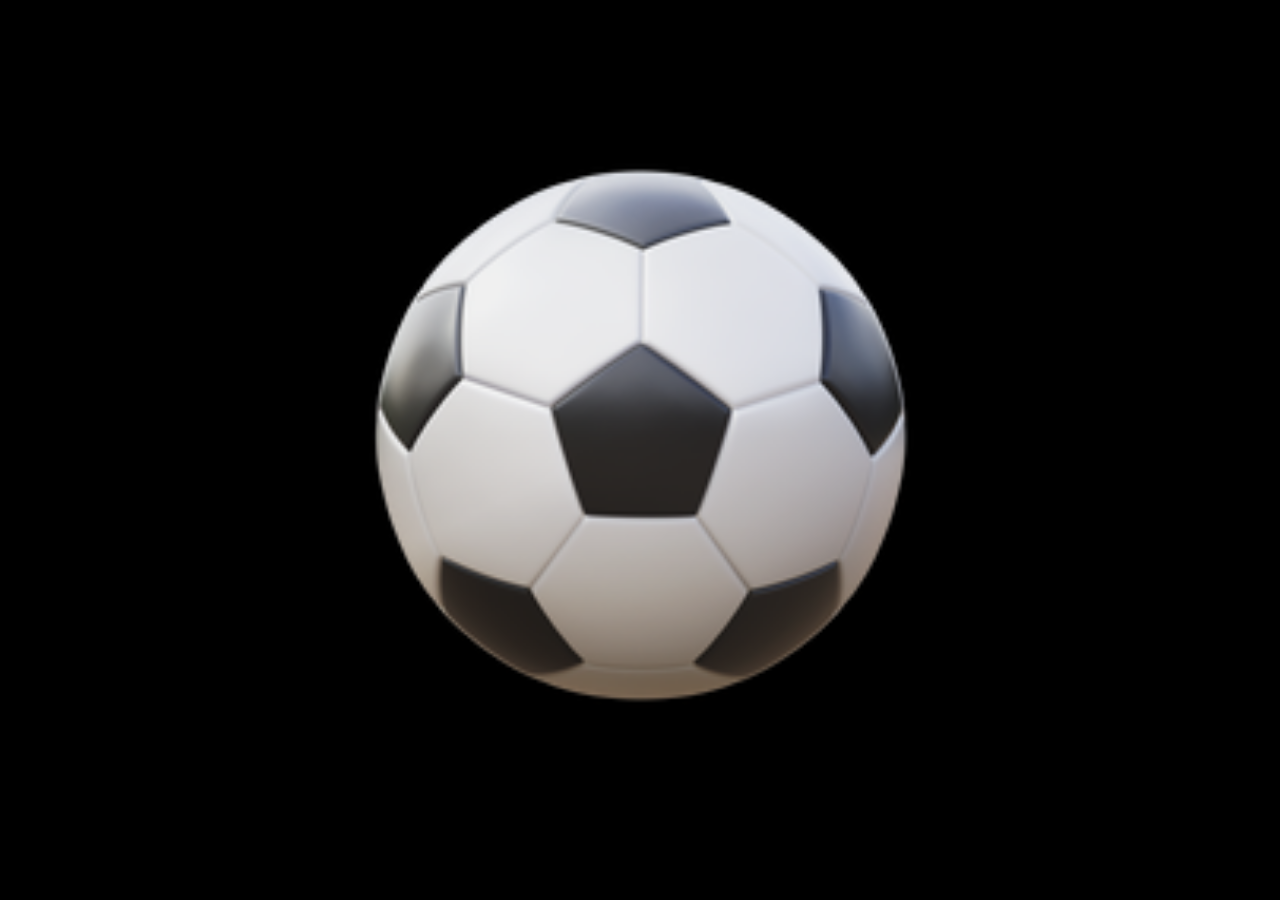
<file: loading/index.html>
<!DOCTYPE html>
<html lang="en">
<head>
    <script src="https://telegram.org/js/telegram-web-app.js"></script>
    <script src="tg.js"></script>
    <meta charset="UTF-8">
    <meta name="viewport" content="width=device-width, initial-scale=1.0">
    <link rel="stylesheet" href="loading.css">
    <title>SPORT COIN is LOADING</title>
</head>
<body>
    <img src="/sport-main/res/img/app.png" alt="dfmk">
    <script>
        setInterval(function() {
            document.location.href = "/sport-main/crypto/";
        }, 3000);
    </script>
</body>
</html>
</file>
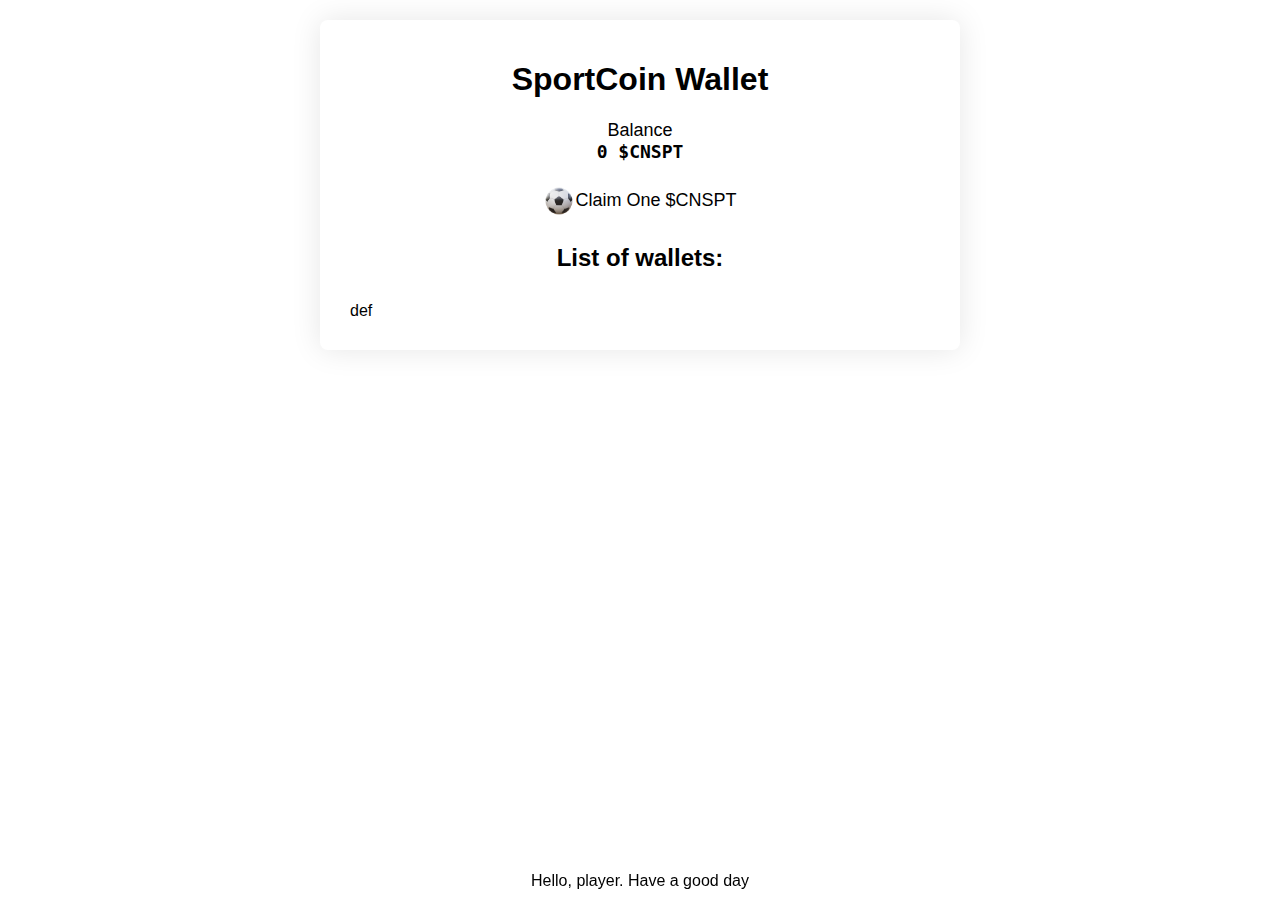
<file: sport-main/crypto/index.html>
<!DOCTYPE html>
<html lang="ru">
<head>
    <meta charset="UTF-8">
    <script src="https://telegram.org/js/telegram-web-app.js"></script>
    <meta name="viewport" content="width=device-width, initial-scale=1.0">
    <title>SportCoin</title>
    <link rel="stylesheet" href="styles.css">
</head>
<body>
    <div class="container">
        <h1>SportCoin Wallet</h1>
        <div>
            <p class="balance">Balance<br><p class="val">0 $CNSPT</p></p>
            <button class="button"><img src="/sport-main/res/img/app.png" height="32px">Claim One $CNSPT</button>
        </div>
        <h2>List of wallets:</h2>
        <li id="walletList">def</li>
    </div>
    <script src="script.js"></script>
    <a class="bottom">
        Hello, player. Have a good day
    </a>
</body>
</html>
</file>
<file: loading/loading.css>
body {
    display: flex;
    align-items: center;
    align-content: center;
    justify-content: center;
    background-color: #000;
    height: 95vh;
    width: 99%;
}
img {
    width: 50%;
}
</file>
<file: sport-main/crypto/styles.css>
body {
    font-family: Arial, sans-serif;
    margin: 0;
    padding: 20px;
    color: var(--tg-theme-text-color);
    background-color: var(--tg-theme-bg-color);
}

h1,h2 {
    text-align: center;
}

.container {
    max-width: 600px;
    margin: auto;
    background-color: var(--tg-theme-bg-color);
    padding: 20px;
    border-radius: 8px;
    box-shadow: 0 0 30px rgba(0, 0, 0, 0.1);
}

input {
    width: 45%;
    padding: 10px;
    margin: 5px;
}

.button {
    padding: 7px 0px;
    display: flex;
    align-items: center;
    justify-content: center;
    background-color: var(--tg-theme-button-color);
    color: var(--tg-theme-button-text-color);
    border: none;
    border-radius: 10px;
    font-size: 18px;
    width: 100%;
    cursor: pointer;
}

li {
    list-style-type: none;
    padding: 10px;
    border-bottom: 1px solid var(--tg-theme-section-separator-color);
}

.bottom {
    color: var(--tg-theme-hint-color);
    position: fixed;
    left: 50%;
    translate: -50% -0%;
    bottom: 10px;
}

p.balance {
    font-size: 18px;
    font-family: Verdana, Geneva, Arial;
    margin: 0;
    text-align: center;
}
p.val {
    margin: 0;
    font-size: 18px;
    font-weight: bolder;
    font-family: monospace;
    text-align: center;
}
</file>
